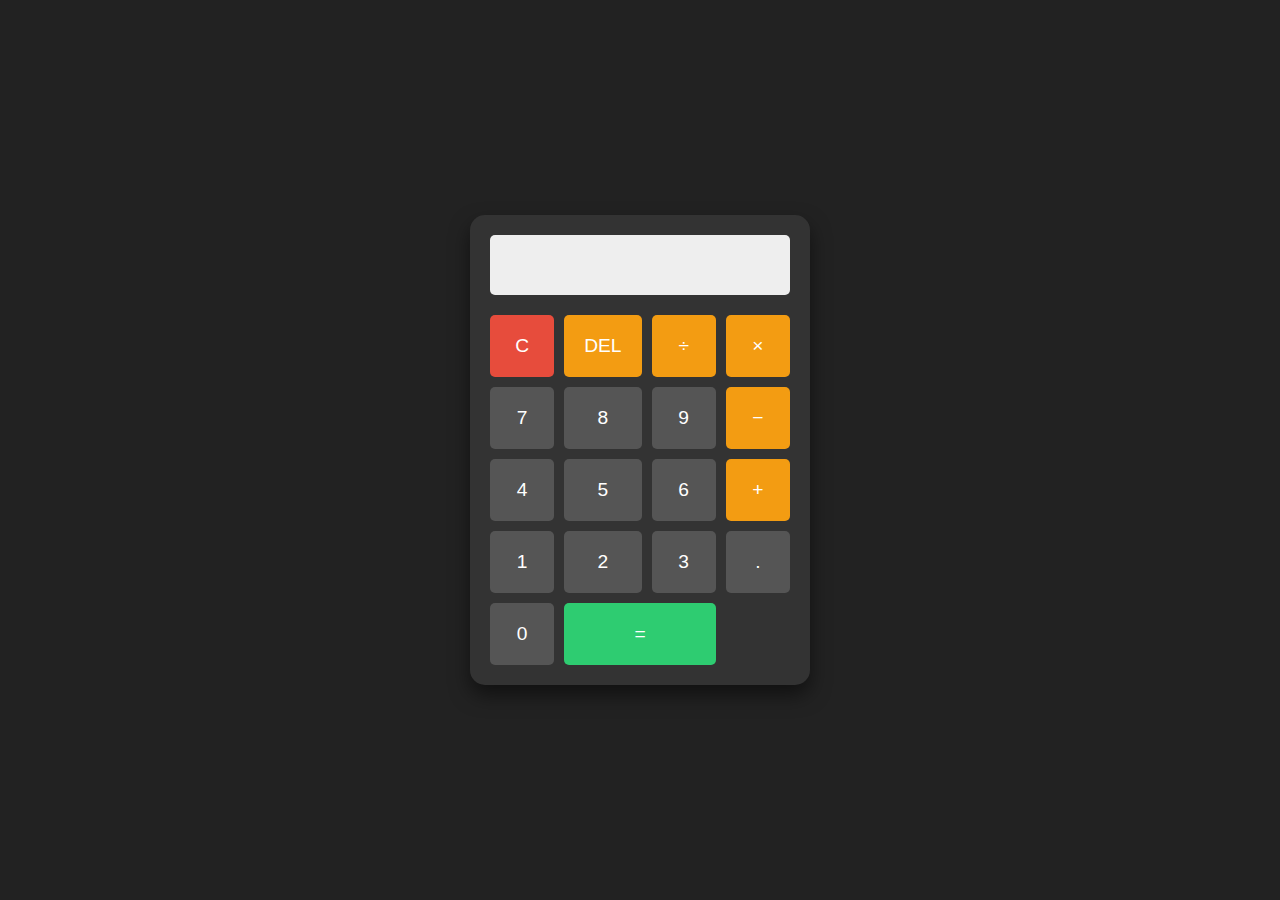
<file: Codealpha_tasks/Calculator/index.html>
<!DOCTYPE html>
<html lang="en">
<head>
    <meta charset="UTF-8">
    <meta name="viewport" content="width=device-width, initial-scale=1.0">
    <title>Calculator</title>
    <link rel="stylesheet" href="style.css">
</head>
<body>
    <div class="calculator">
        <input type="text" id="display" readonly>
        <div class="buttons">
            <button class="btn-clr" onclick="clearDisplay()">C</button>
            <button class="btn-op" onclick="deleteLast()">DEL</button>
            <button class="btn-op" onclick="append('/')">÷</button>
            <button class="btn-op" onclick="append('*')">×</button>
            
            <button class="btn-num" onclick="append('7')">7</button>
            <button class="btn-num" onclick="append('8')">8</button>
            <button class="btn-num" onclick="append('9')">9</button>
            <button class="btn-op" onclick="append('-')">−</button>
            
            <button class="btn-num" onclick="append('4')">4</button>
            <button class="btn-num" onclick="append('5')">5</button>
            <button class="btn-num" onclick="append('6')">6</button>
            <button class="btn-op" onclick="append('+')">+</button>
            
            <button class="btn-num" onclick="append('1')">1</button>
            <button class="btn-num" onclick="append('2')">2</button>
            <button class="btn-num" onclick="append('3')">3</button>
            <button class="btn-num" onclick="append('.')">.</button>
            
            <button class="btn-num" onclick="append('0')">0</button>
            <button class="btn-eq" onclick="calculate()">=</button>
        </div>
    </div>
    <script src="script.js"></script>
</body>
</html>
</file>
<file: Codealpha_tasks/Calculator/style.css>
body {
    display: flex; justify-content: center; align-items: center;
    height: 100vh; background: #222; font-family: 'Arial', sans-serif; margin: 0;
}
.calculator {
    background: #333; padding: 20px; border-radius: 15px;
    box-shadow: 0 10px 20px rgba(0,0,0,0.5); width: 300px;
}
#display {
    width: 100%; height: 60px; background: #eee; border: none;
    margin-bottom: 20px; font-size: 2rem; text-align: right;
    padding-right: 10px; box-sizing: border-box; border-radius: 5px;
}
.buttons {
    display: grid; grid-template-columns: repeat(4, 1fr); gap: 10px;
}
button {
    padding: 20px; font-size: 1.2rem; border: none; border-radius: 5px;
    cursor: pointer; transition: background 0.2s;
}
.btn-num { background: #555; color: white; }
.btn-op { background: #f39c12; color: white; }
.btn-eq { background: #2ecc71; color: white; grid-column: span 2; }
.btn-clr { background: #e74c3c; color: white; }
button:hover { opacity: 0.8; }
button:active { transform: scale(0.95); }
</file>
